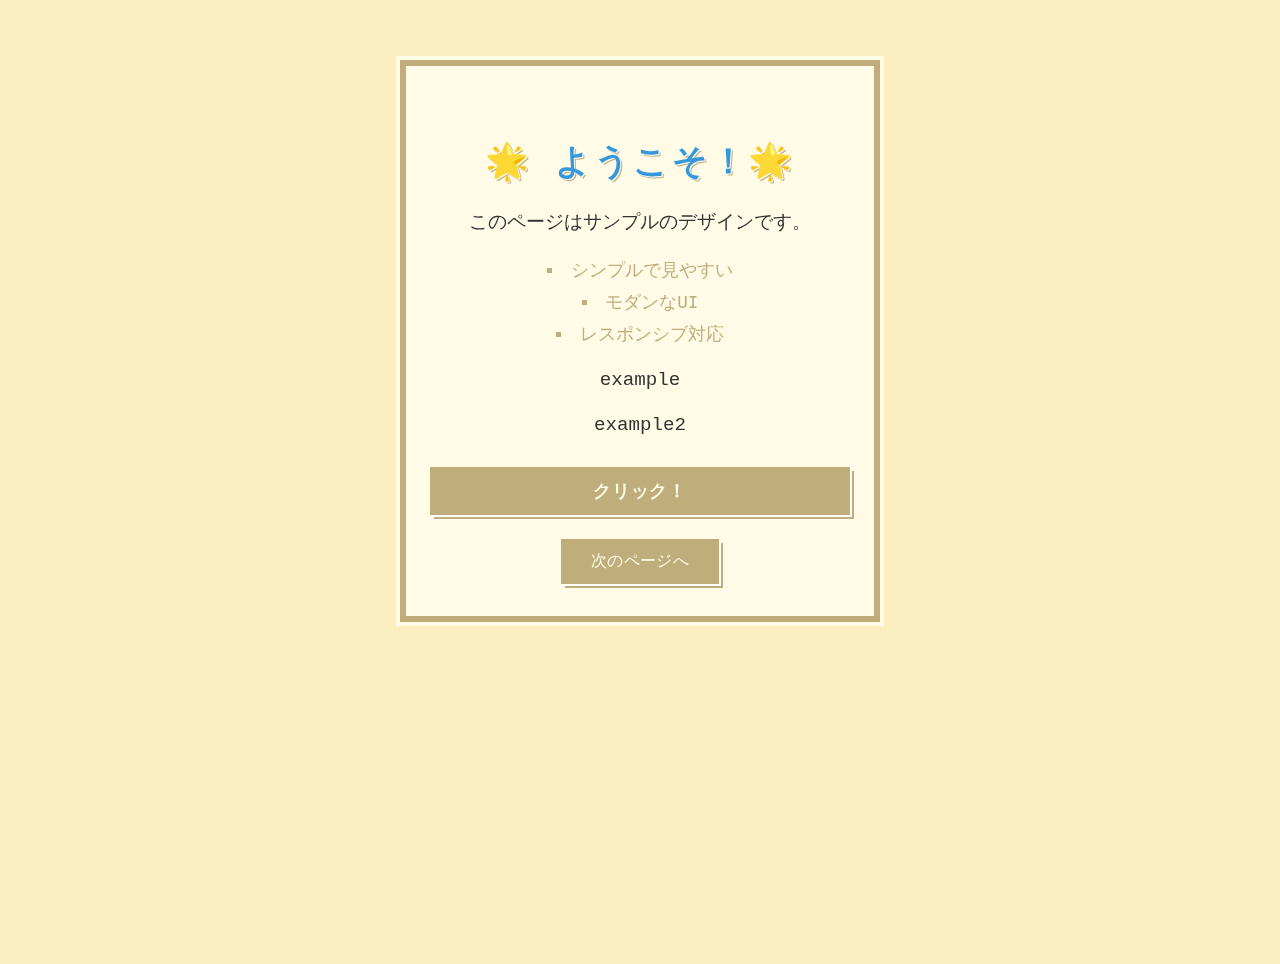
<file: index.html>
<!doctype html>
<html>

<head>
    <meta charset="utf-8">
    <title>テストページ</title>
    <link rel="stylesheet" href="index.css">
</head>

<body>
    <div>
        <h1 style="color: #3498db;">🌟 ようこそ！🌟</h1>
        <p>このページはサンプルのデザインです。</p>
        <ul>
            <li>シンプルで見やすい</li>
            <li>モダンなUI</li>
            <li>レスポンシブ対応</li>
        </ul>
        <p>example</p>
        <p>example2</p>
        <button onclick="alert('クリックありがとうございます！')">クリック！</button>
        <a href="page2.html">次のページへ</a>
    </div>
</body>
</html>
</file>
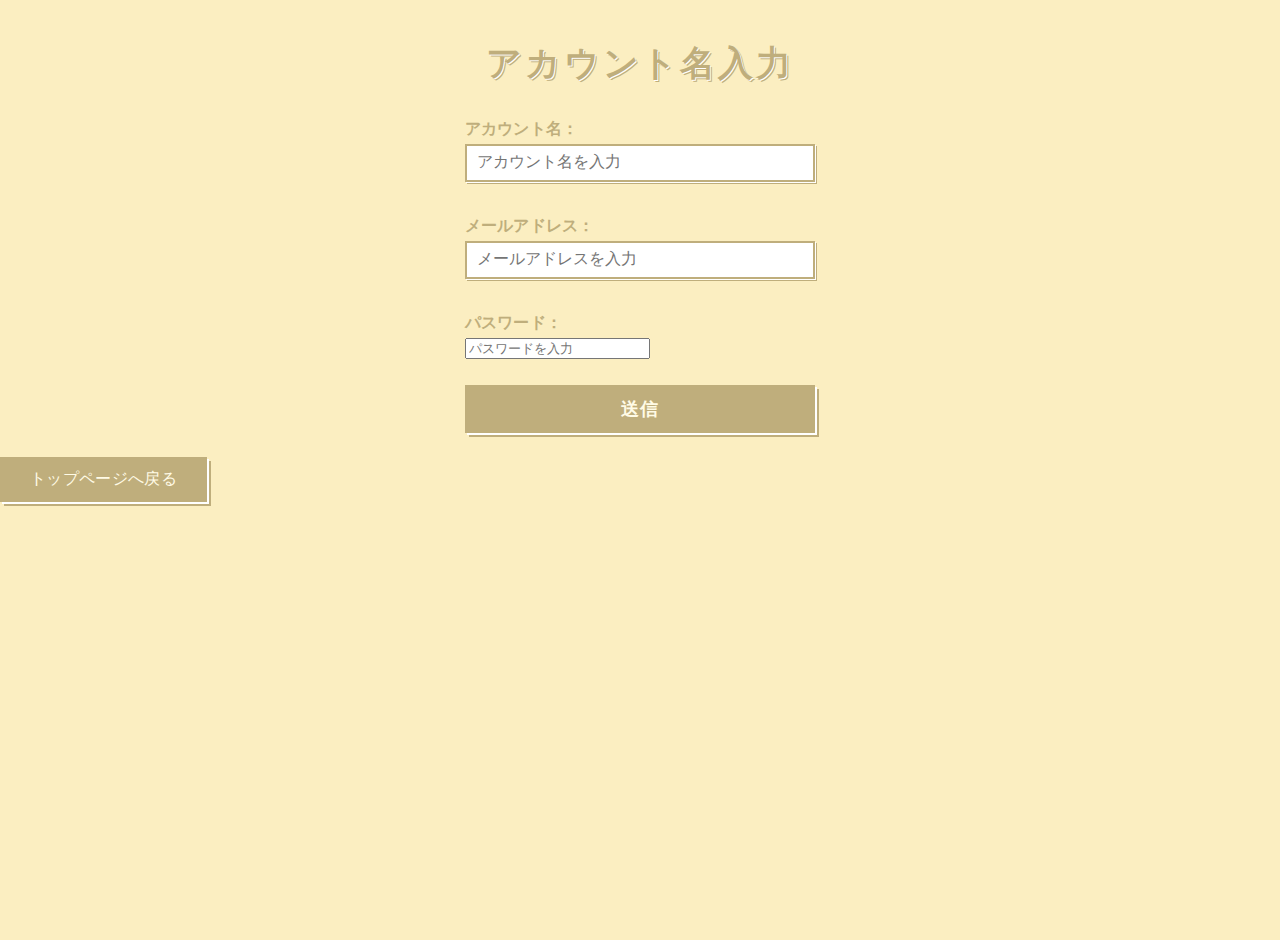
<file: page2.html>
<!DOCTYPE html>
<html lang="ja">
<head>
    <meta charset="UTF-8">
    <title>アカウント名入力</title>
    <link rel="stylesheet" href="index.css">
</head>
<body>
    <h1>アカウント名入力</h1>
    <form>
        <label for="username">アカウント名：</label>
        <input type="text" id="username" name="username" placeholder="アカウント名を入力">
        <br><br>
        <label for="email">メールアドレス：</label>
        <input type="email" id="email" name="email" placeholder="メールアドレスを入力">
        <br><br>
        <label for="password">パスワード：</label>
        <input type="password" id="password" name="password" placeholder="パスワードを入力">
        <br><br>
        <button type="submit">送信</button>
    </form>
    <a href="index.html">トップページへ戻る</a>
</body>
</html>
</file>
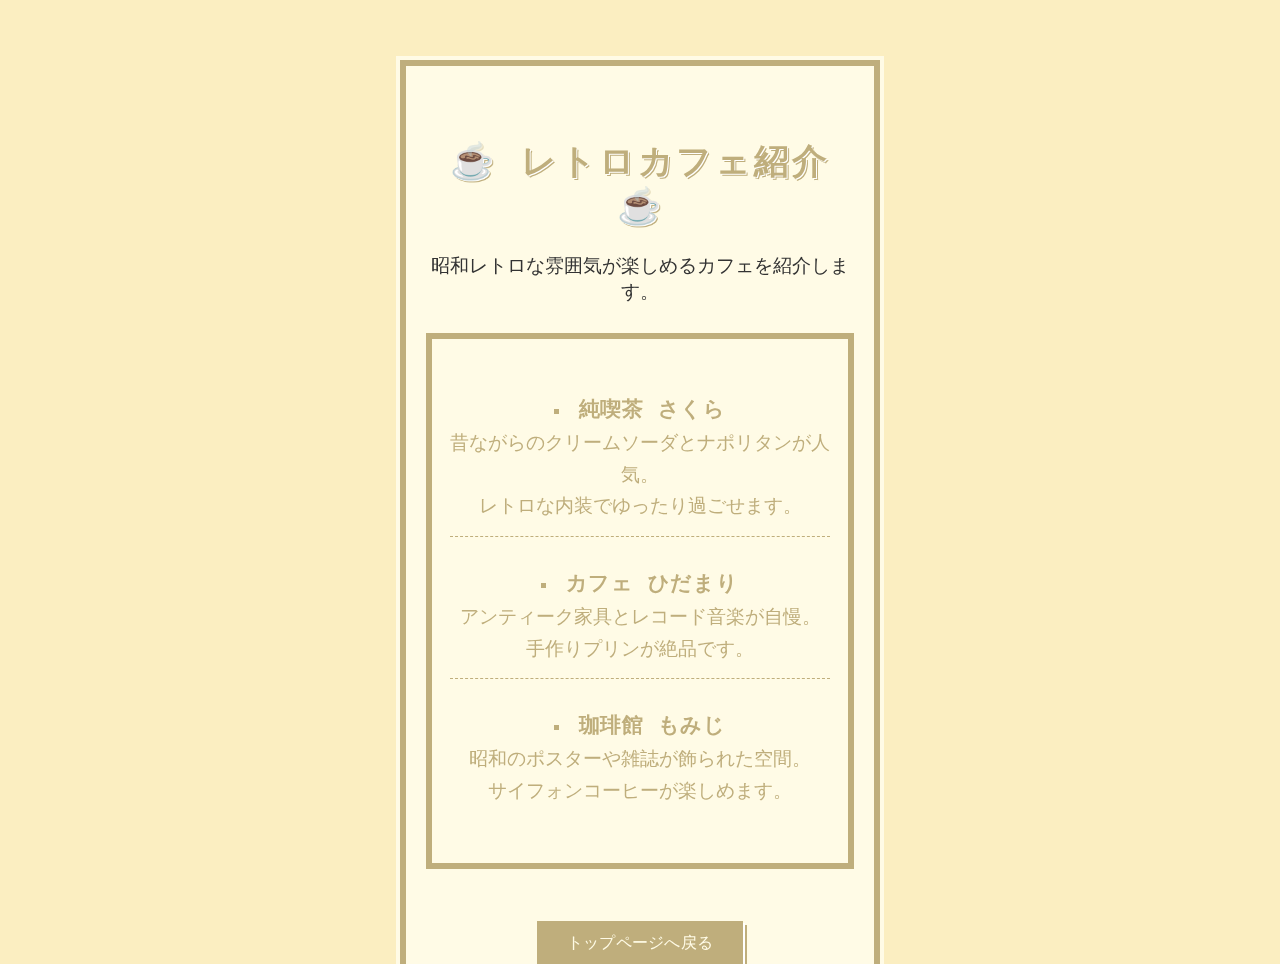
<file: page3.html>
<!DOCTYPE html>
<html lang="ja">
<head>
    <meta charset="UTF-8">
    <title>レトロカフェ紹介</title>
    <link rel="stylesheet" href="index.css">
</head>
<body>
    <div>
        <h1>☕ レトロカフェ紹介 ☕</h1>
        <p>昭和レトロな雰囲気が楽しめるカフェを紹介します。</p>
        <ul class="cafe-list">
            <li><strong>純喫茶 さくら</strong><br>昔ながらのクリームソーダとナポリタンが人気。<br>レトロな内装でゆったり過ごせます。</li>
            <li><strong>カフェ ひだまり</strong><br>アンティーク家具とレコード音楽が自慢。<br>手作りプリンが絶品です。</li>
            <li><strong>珈琲館 もみじ</strong><br>昭和のポスターや雑誌が飾られた空間。<br>サイフォンコーヒーが楽しめます。</li>
        </ul>
        <a href="index.html">トップページへ戻る</a>
    </div>
</body>
</html>
</file>
<file: index.css>
/* ベースのリセット */
body {
    margin: 0;
    padding: 0;
    font-family: 'Segoe UI', 'Meiryo', sans-serif;
    background: linear-gradient(135deg, #e0eafc 0%, #cfdef3 100%);
    color: #222;
    min-height: 100vh;
}

div {
    max-width: 420px;
    margin: 64px auto;
    background: rgba(255,255,255,0.95);
    border-radius: 20px;
    box-shadow: 0 8px 32px rgba(52,152,219,0.13);
    padding: 40px 32px;
    text-align: center;
    backdrop-filter: blur(2px);
}

p {
    font-size: 1.2rem;
    color: #333;
    margin: 1.2em 0;
}

p:first-child {
    color: #3498db;
    font-weight: bold;
    font-size: 1.4rem;
    letter-spacing: 0.05em;
}

p:last-child {
    color: #3498db;
    font-style: italic;
}

h1 {
    color: #2563eb;
    text-align: center;
    margin-top: 40px;
    margin-bottom: 32px;
    font-size: 2.5em;
    font-weight: 700;
    letter-spacing: 0.04em;
    text-shadow: 0 2px 8px #bcdffb44;
}

a {
    display: inline-block;
    margin: 30px auto;
    padding: 12px 32px;
    background: #3498db;
    color: #fff;
    border-radius: 6px;
    text-decoration: none;
    font-size: 1.1em;
    transition: background 0.2s;
    margin-top: 32px;
    border-radius: 6px;
    font-weight: 500;
    letter-spacing: 0.02em;
    box-shadow: 0 1px 4px #bcdffb22;
}

a:hover {
    background: #217dbb;
}

button {
    background: #2ecc71;
    color: #fff;
    border: none;
    border-radius: 10px;
    padding: 14px 0;
    font-size: 1.1em;
    cursor: pointer;
    margin-top: 12px;
    transition: background 0.2s, box-shadow 0.2s;
    font-weight: 600;
    letter-spacing: 0.04em;
    box-shadow: 0 2px 8px #bcdffb33;
}

button:hover {
    background: #27ae60;
}

ul {
    list-style: none;
    padding: 0;
}

ul li {
    margin: 8px 0;
    font-size: 1.1em;
}

form {
    max-width: 350px;
    margin: 32px auto;
    padding: 0;
    background: transparent;
    border-radius: 12px;
    box-shadow: none;
    text-align: left;
}

label {
    display: block;
    margin-bottom: 4px;
    color: #2563eb;
    font-weight: bold;
    font-size: 1.08em;
    letter-spacing: 0.01em;
}

input[type="text"],
input[type="email"] {
    width: 100%;
    padding: 14px 16px;
    margin-bottom: 20px;
    border: 1.5px solid #bcdffb;
    border-radius: 10px;
    font-size: 1.08em;
    background: #f7fbff;
    box-sizing: border-box;
    transition: border 0.2s, box-shadow 0.2s;
    box-shadow: 0 2px 8px #bcdffb22;
}

input[type="text"]:focus,
input[type="email"]:focus {
    border: 2px solid #2563eb;
    box-shadow: 0 0 0 2px #bcdffb66;
}

button[type="submit"] {
    width: 100%;
    background: linear-gradient(90deg, #2563eb 60%, #3498db 100%);
    color: #fff;
    border: none;
    border-radius: 10px;
    padding: 14px 0;
    margin-top: 12px;
    font-size: 1.1em;
    cursor: pointer;
    transition: background 0.2s, box-shadow 0.2s;
}

button[type="submit"]:hover {
    background: linear-gradient(90deg, #1746a0 60%, #217dbb 100%);
    box-shadow: 0 4px 16px #bcdffb55;
}

/* === レトロなUI用CSS === */
body {
    background: #fbeec1;
    color: #222;
    font-family: 'MS UI Gothic', 'Osaka', 'ＭＳ Ｐゴシック', monospace;
}

div, .container {
    max-width: 420px;
    margin: 64px auto;
    background: #fffbe6;
    border: 2px solid #bfae7c;
    border-radius: 0;
    box-shadow: 0 0 0 4px #bfae7c, 0 0 0 8px #fffbe6;
    padding: 32px 24px;
    text-align: center;
}

h1 {
    color: #bfae7c;
    font-family: 'MS UI Gothic', 'Osaka', 'ＭＳ Ｐゴシック', monospace;
    font-size: 2.2em;
    font-weight: bold;
    letter-spacing: 0.08em;
    text-shadow: 1px 1px 0 #fff, 2px 2px 0 #bfae7c;
    margin-bottom: 24px;
}

a {
    display: inline-block;
    margin: 24px auto 0 auto;
    padding: 10px 28px;
    background: #bfae7c;
    color: #fffbe6;
    border: 2px solid #bfae7c;
    border-radius: 0;
    font-family: inherit;
    font-size: 1em;
    text-decoration: none;
    box-shadow: 2px 2px 0 #fff, 4px 4px 0 #bfae7c;
    transition: background 0.2s, color 0.2s;
}

a:hover {
    background: #fffbe6;
    color: #bfae7c;
}

form {
    background: transparent;
    box-shadow: none;
    padding: 0;
    margin-bottom: 0;
}

label {
    color: #bfae7c;
    font-size: 1em;
    font-family: inherit;
    margin-bottom: 4px;
    letter-spacing: 0.01em;
}

input[type="text"],
input[type="email"] {
    background: #fff;
    border: 2px solid #bfae7c;
    border-radius: 0;
    padding: 8px 10px;
    font-size: 1em;
    margin-bottom: 16px;
    font-family: inherit;
    box-shadow: 1px 1px 0 #fff, 2px 2px 0 #bfae7c;
    transition: border 0.2s;
}

input[type="text"]:focus,
input[type="email"]:focus {
    border: 2px solid #bfae7c;
    outline: none;
    background: #fbeec1;
}

button, button[type="submit"] {
    width: 100%;
    background: #bfae7c;
    color: #fffbe6;
    border: 2px solid #bfae7c;
    border-radius: 0;
    padding: 10px 0;
    font-size: 1.1em;
    font-family: inherit;
    font-weight: bold;
    box-shadow: 2px 2px 0 #fff, 4px 4px 0 #bfae7c;
    cursor: pointer;
    margin-top: 8px;
    transition: background 0.2s, color 0.2s;
}

button:hover, button[type="submit"]:hover {
    background: #fffbe6;
    color: #bfae7c;
}

ul {
    list-style: square inside;
    padding: 0;
    color: #bfae7c;
}

ul li {
    margin: 8px 0;
    font-size: 1.1em;
    font-family: inherit;
}

/* === カフェ紹介ページ用レトロ風リストCSS === */
ul.cafe-list {
    list-style: square inside;
    background: #fffbe6;
    border: 2px solid #bfae7c;
    box-shadow: 0 0 0 4px #bfae7c, 0 0 0 8px #fffbe6;
    padding: 24px 18px;
    margin: 32px 0 32px 0;
    color: #bfae7c;
    font-family: 'MS UI Gothic', 'Osaka', 'ＭＳ Ｐゴシック', monospace;
    font-size: 1.08em;
}

ul.cafe-list li {
    margin: 18px 0;
    padding: 12px 0 12px 0;
    border-bottom: 1px dashed #bfae7c;
    background: transparent;
    font-size: 1.08em;
    line-height: 1.7;
}

ul.cafe-list li:last-child {
    border-bottom: none;
}

ul.cafe-list strong {
    color: #bfae7c;
    font-size: 1.13em;
    font-weight: bold;
    letter-spacing: 0.04em;
}
</file>
